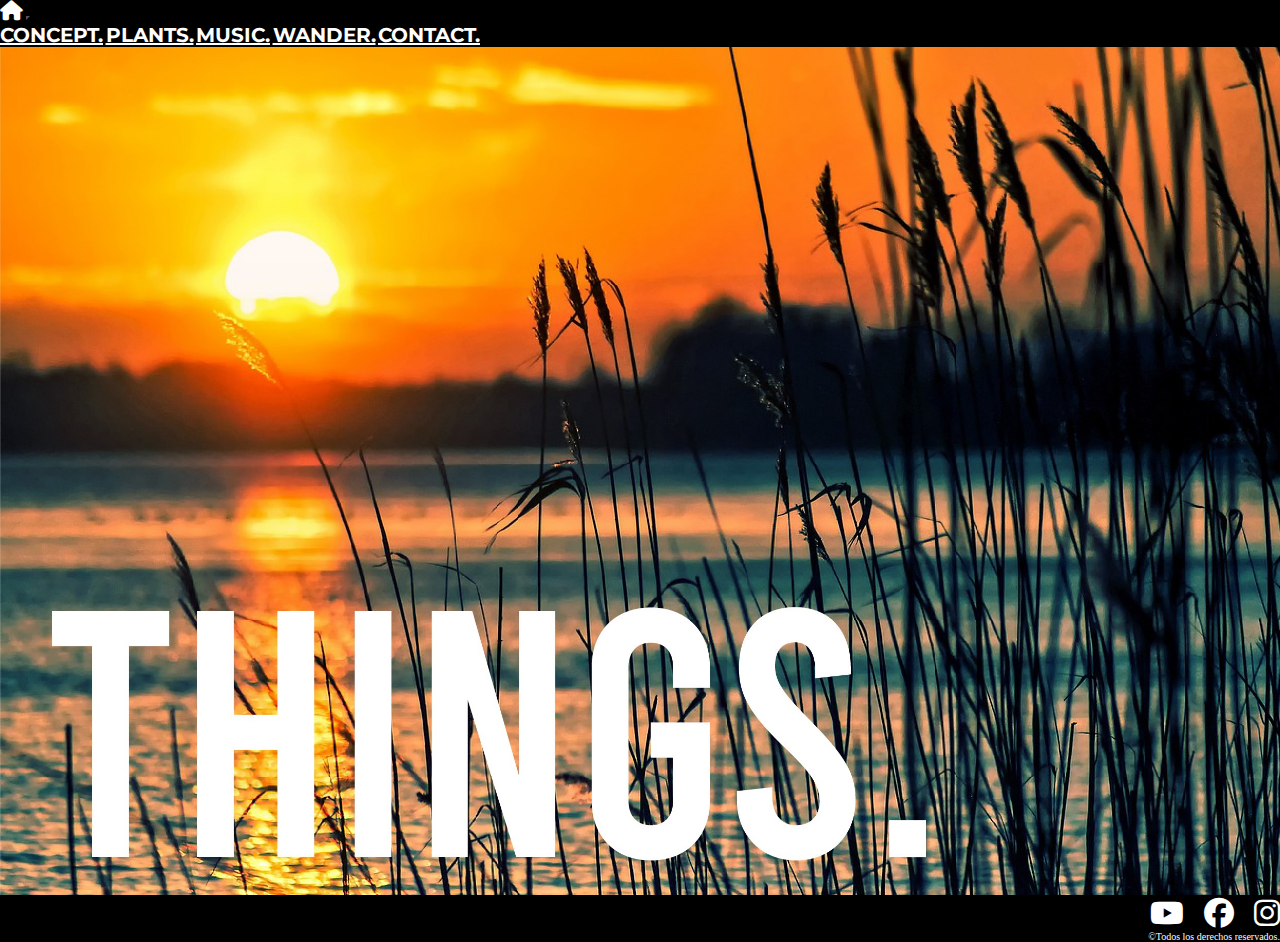
<file: index.html>
<!DOCTYPE html>
<html lang="en">
<head>
    <meta charset="UTF-8">
    <meta http-equiv="X-UA-Compatible" content="IE=edge">
    <meta name="viewport" content="width=device-width, initial-scale=1.0">
    <title>HOME</title>


    <!--link bootstrap-->
    <link href="https://cdn.jsdelivr.net/npm/bootstrap@5.3.0/dist/css/bootstrap.min.css" rel="stylesheet" integrity="sha384-9ndCyUaIbzAi2FUVXJi0CjmCapSmO7SnpJef0486qhLnuZ2cdeRhO02iuK6FUUVM" crossorigin="anonymous">

    <!--Font Awesome-->
    <link rel="stylesheet" href="https://cdnjs.cloudflare.com/ajax/libs/font-awesome/6.4.0/css/all.min.css">

    <!--link a CSS-->
    <link rel="stylesheet" href="./css/style.css">
</head>
<body>
    <!--Navbar-->
    <nav class="navbar navbar-expand-lg bg-nav" >
        <div class="container-fluid">
          <a class="navbar-brand" href="index.html"><i class="fa-solid fa-house" style="color: #ffffff;"></i></a>
          <button class="navbar-toggler" type="button" data-bs-toggle="collapse" data-bs-target="#navbarNavAltMarkup" aria-controls="navbarNavAltMarkup" aria-expanded="false" aria-label="Toggle navigation">
            <span class="navbar-toggler-icon"></span>
          </button>
          <div class="collapse navbar-collapse justify-content-end" id="navbarNavAltMarkup">
            <div class="navbar-nav">
              <a class="nav-link concept" aria-current="page" href="./concept.html">CONCEPT.</a>
              <a class="nav-link plants" href="./plants.html">PLANTS.</a>
              <a class="nav-link music" href="./music.html">MUSIC.</a>
              <a class="nav-link wander" href="./wander.html">WANDER.</a>
              <a class="nav-link contact" href="./contact.html">CONTACT.</a>
            </div>
          </div>
        </div>
    </nav>    

    <!--banner-->
    <main class="banner-things">
        <img src="resources/things.jpg" alt="Banner de fondo" width="100%" >
    </main>


    <footer id="footer">
        <div class="redes">
            <a class="youtube" href="www.youtube.com"><i class="fa-brands fa-youtube" style="color: #ffffff;"></i></a> 

            <a class="facebook" href="www.youtube.com"><i class="fa-brands fa-facebook" style="color: #ffffff;"></i></a>

            <a class="instagram" href="www.youtube.com"><i class="fa-brands fa-instagram" style="color: #ffffff;"></i></a>
        </div>

        <div class="copyright">
            <p>©Todos los derechos reservados.</p>
        </div>
    </footer>

    <!--link bootstrap-->
    <script src="https://cdn.jsdelivr.net/npm/bootstrap@5.3.0/dist/js/bootstrap.bundle.min.js" integrity="sha384-geWF76RCwLtnZ8qwWowPQNguL3RmwHVBC9FhGdlKrxdiJJigb/j/68SIy3Te4Bkz" crossorigin="anonymous"></script>
</body>
</html>
</file>
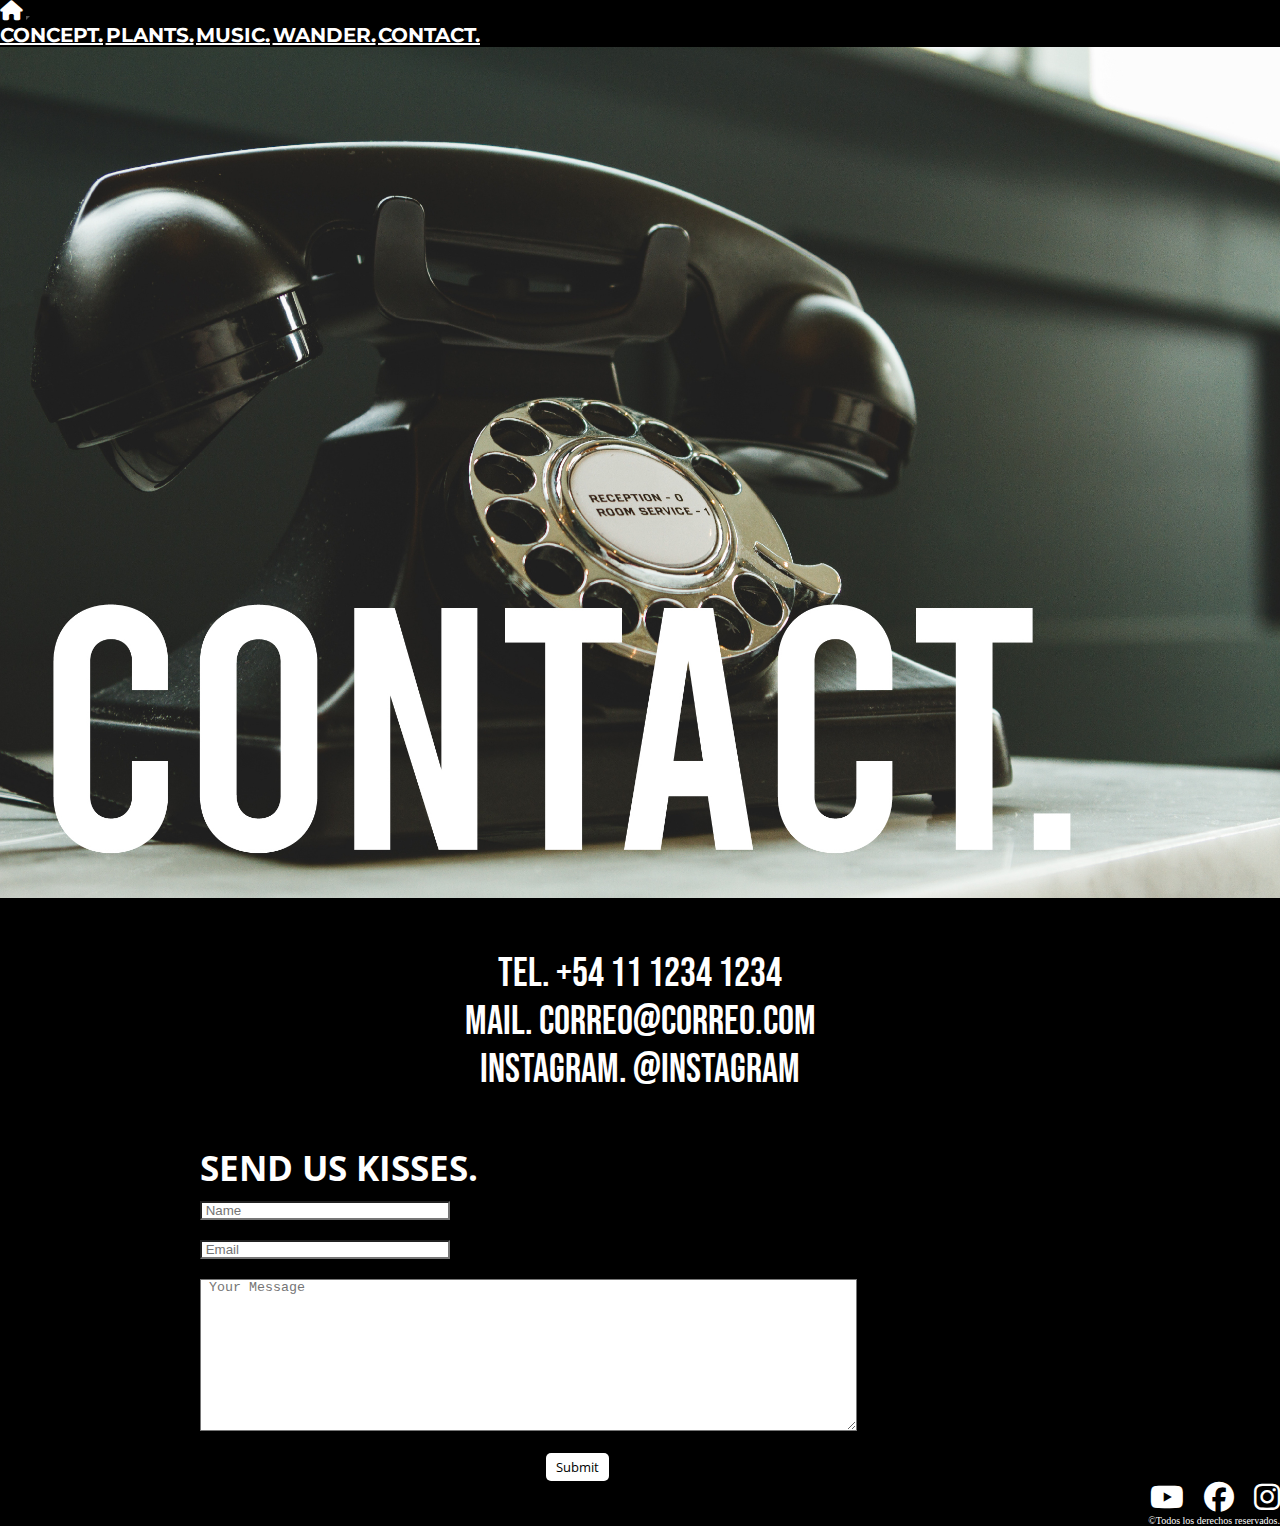
<file: contact.html>
<!DOCTYPE html>
<html lang="en">
<head>
    <meta charset="UTF-8">
    <meta http-equiv="X-UA-Compatible" content="IE=edge">
    <meta name="viewport" content="width=device-width, initial-scale=1.0">
    <title>CONTACT.</title>

        <!--link bootstrap-->
        <link href="https://cdn.jsdelivr.net/npm/bootstrap@5.3.0/dist/css/bootstrap.min.css" rel="stylesheet" integrity="sha384-9ndCyUaIbzAi2FUVXJi0CjmCapSmO7SnpJef0486qhLnuZ2cdeRhO02iuK6FUUVM" crossorigin="anonymous">

        <!--Font Awesome-->
        <link rel="stylesheet" href="https://cdnjs.cloudflare.com/ajax/libs/font-awesome/6.4.0/css/all.min.css">
    
        <!--link a CSS-->
        <link rel="stylesheet" href="./css/style.css">
</head>
<body>

      <!--Navbar-->
      <nav class="navbar navbar-expand-lg bg-nav" >
        <div class="container-fluid">
          <a class="navbar-brand" href="index.html"><i class="fa-solid fa-house" style="color: #ffffff;"></i></a>
          <button class="navbar-toggler" type="button" data-bs-toggle="collapse" data-bs-target="#navbarNavAltMarkup" aria-controls="navbarNavAltMarkup" aria-expanded="false" aria-label="Toggle navigation">
            <span class="navbar-toggler-icon"></span>
          </button>
          <div class="collapse navbar-collapse justify-content-end" id="navbarNavAltMarkup">
            <div class="navbar-nav">
              <a class="nav-link concept" aria-current="page" href="./concept.html">CONCEPT.</a>
              <a class="nav-link plants" href="./plants.html">PLANTS.</a>
              <a class="nav-link music" href="./music.html">MUSIC.</a>
              <a class="nav-link wander" href="./wander.html">WANDER.</a>
              <a class="nav-link contact" href="./contact.html">CONTACT.</a>
            </div>
          </div>
        </div>
    </nav>    

    <!--banner-->
    <main class="banner-things">
        <img src="resources/contactbackground.jpg" alt="Banner de fondo" width="100%" >
    </main>

    <section class="contacto">
        <p class="ctc-p">Tel. +54 11 1234 1234</p>
        <p class="ctc-p">Mail. correo@correo.com</p>
        <p class="ctc-p">Instagram. @instagram</p>
    </section>

    <!--formulario-->

    <section class="media">
        <h2 class="title3">SEND US KISSES.</h2>
    </section>


    <section class="form">
        <form action="form.php" method="post">
           <div class="form2">
                <input class="form1" type="text" name="nombre" id="nombre" placeholder=" Name">
            </div>

            <div class="form2">
                <input class="form1" type="email" name="Email" id="Email" placeholder=" Email">
            </div>

            <div class="form3">
                <textarea class="form4" name="" id="" cols="80" rows="10" placeholder=" Your Message"></textarea>
            </div>

            <div class="contenedor-boton">
                <input type="submit" class="boton2">
            </div>
        </form>
    </section>

    <!--footer-->

    <footer id="footer">
        <div class="redes">
            <a class="youtube" href="www.youtube.com"><i class="fa-brands fa-youtube" style="color: #ffffff;"></i></a> 

            <a class="facebook" href="www.youtube.com"><i class="fa-brands fa-facebook" style="color: #ffffff;"></i></a>

            <a class="instagram" href="www.youtube.com"><i class="fa-brands fa-instagram" style="color: #ffffff;"></i></a>
        </div>

        <div class="copyright">
            <p>©Todos los derechos reservados.</p>
        </div>
    </footer>

    



    <!--link bootstrap-->
<script src="https://cdn.jsdelivr.net/npm/bootstrap@5.3.0/dist/js/bootstrap.bundle.min.js" integrity="sha384-geWF76RCwLtnZ8qwWowPQNguL3RmwHVBC9FhGdlKrxdiJJigb/j/68SIy3Te4Bkz" crossorigin="anonymous"></script>
    
</body>
</html>
</file>
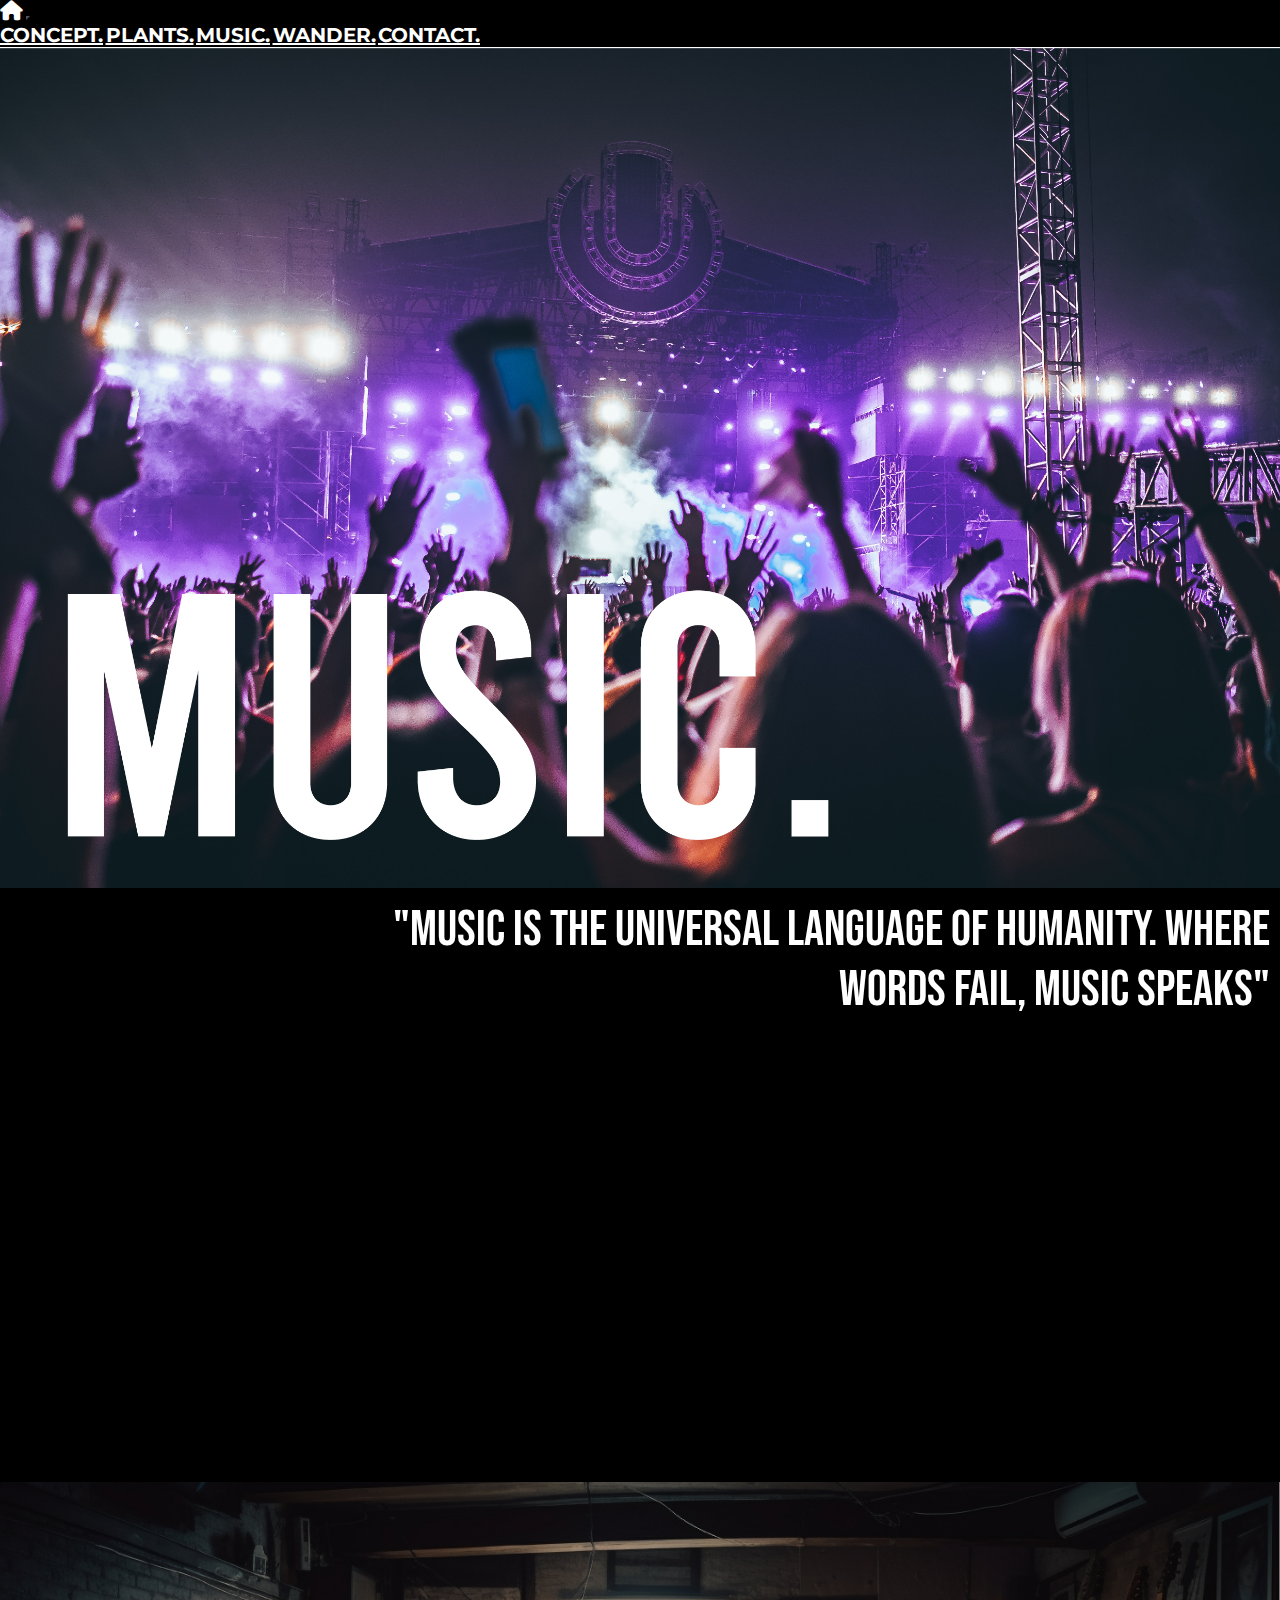
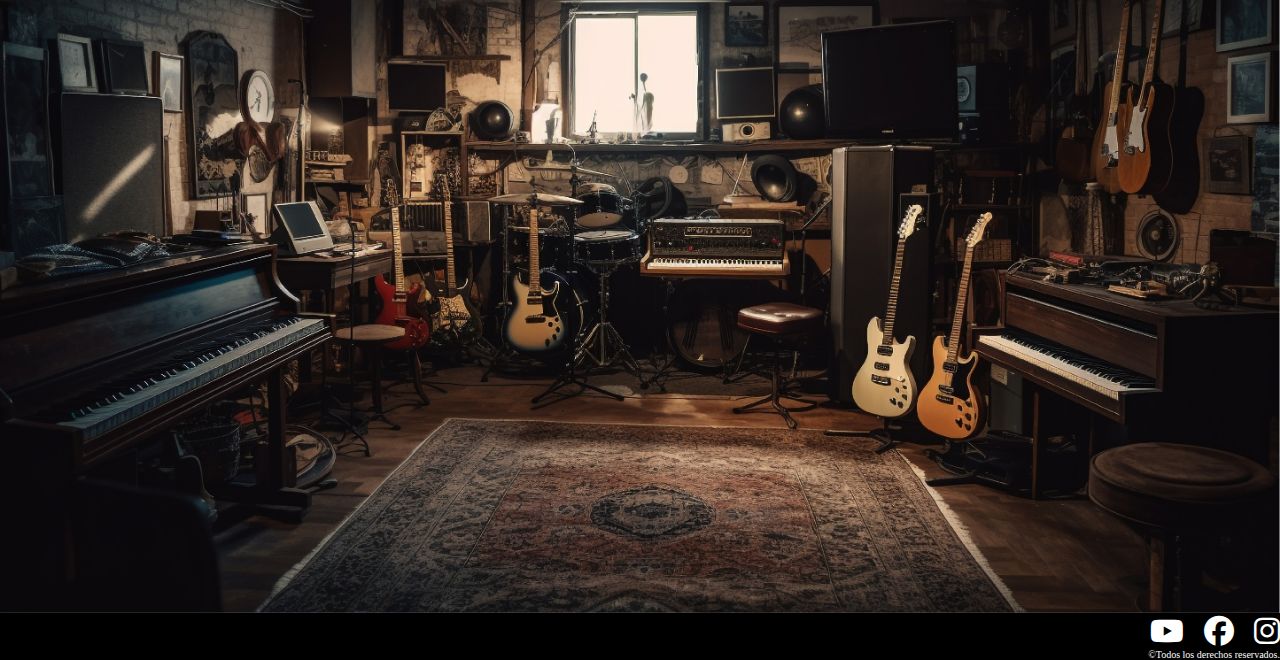
<file: music.html>
<!DOCTYPE html>
<html lang="en">
<head>
    <meta charset="UTF-8">
    <meta http-equiv="X-UA-Compatible" content="IE=edge">
    <meta name="viewport" content="width=device-width, initial-scale=1.0">
    <title>MUSIC.</title>

       <!--link bootstrap-->
       <link href="https://cdn.jsdelivr.net/npm/bootstrap@5.3.0/dist/css/bootstrap.min.css" rel="stylesheet" integrity="sha384-9ndCyUaIbzAi2FUVXJi0CjmCapSmO7SnpJef0486qhLnuZ2cdeRhO02iuK6FUUVM" crossorigin="anonymous">

       <!--Font Awesome-->
       <link rel="stylesheet" href="https://cdnjs.cloudflare.com/ajax/libs/font-awesome/6.4.0/css/all.min.css">
   
       <!--link a CSS-->
       <link rel="stylesheet" href="./css/style.css">
</head>
<body>

     <!--Navbar-->
     <nav class="navbar navbar-expand-lg bg-nav" >
        <div class="container-fluid">
          <a class="navbar-brand" href="index.html"><i class="fa-solid fa-house" style="color: #ffffff;"></i></a>
          <button class="navbar-toggler" type="button" data-bs-toggle="collapse" data-bs-target="#navbarNavAltMarkup" aria-controls="navbarNavAltMarkup" aria-expanded="false" aria-label="Toggle navigation">
            <span class="navbar-toggler-icon"></span>
          </button>
          <div class="collapse navbar-collapse justify-content-end" id="navbarNavAltMarkup">
            <div class="navbar-nav">
              <a class="nav-link concept" aria-current="page" href="./concept.html">CONCEPT.</a>
              <a class="nav-link plants" href="./plants.html">PLANTS.</a>
              <a class="nav-link music" href="./music.html">MUSIC.</a>
              <a class="nav-link wander" href="./wander.html">WANDER.</a>
              <a class="nav-link contact" href="./contact.html">CONTACT.</a>
            </div>
          </div>
        </div>
    </nav>    

    <!--banner-->
    <main class="banner-things">
        <img src="resources/musicbackground-01.jpg" alt="Banner de fondo" width="100%" >
    </main>

    <!--titulo-->
    <section class="contenedor-title">
        <h1 class="title">"MUSIC IS THE UNIVERSAL LANGUAGE OF HUMANITY. WHERE WORDS FAIL, MUSIC SPEAKS"</h1>
    </section>

    <!--playlist-->

    <div class="playlist">
        <iframe style="border-radius:12px" src="https://open.spotify.com/embed/playlist/37i9dQZF1DWTJ7xPn4vNaz?utm_source=generator" width="250" height="352" frameBorder="0" allowfullscreen="" allow="autoplay; clipboard-write; encrypted-media; fullscreen; picture-in-picture" loading="lazy"></iframe>
    </div>


    <section>
        <img src="resources/music2.jpg" alt="Sala de ensayo" width="100%">
    </section>





    <!--footer-->
    <footer id="footer">
        <div class="redes">
            <a class="youtube" href="www.youtube.com"><i class="fa-brands fa-youtube" style="color: #ffffff;"></i></a> 

            <a class="facebook" href="www.youtube.com"><i class="fa-brands fa-facebook" style="color: #ffffff;"></i></a>

            <a class="instagram" href="www.youtube.com"><i class="fa-brands fa-instagram" style="color: #ffffff;"></i></a>
        </div>

        <div class="copyright">
            <p>©Todos los derechos reservados.</p>
        </div>
    </footer>

    <!--link bootstrap-->
    <script src="https://cdn.jsdelivr.net/npm/bootstrap@5.3.0/dist/js/bootstrap.bundle.min.js" integrity="sha384-geWF76RCwLtnZ8qwWowPQNguL3RmwHVBC9FhGdlKrxdiJJigb/j/68SIy3Te4Bkz" crossorigin="anonymous"></script>
</body>
</html>
</file>
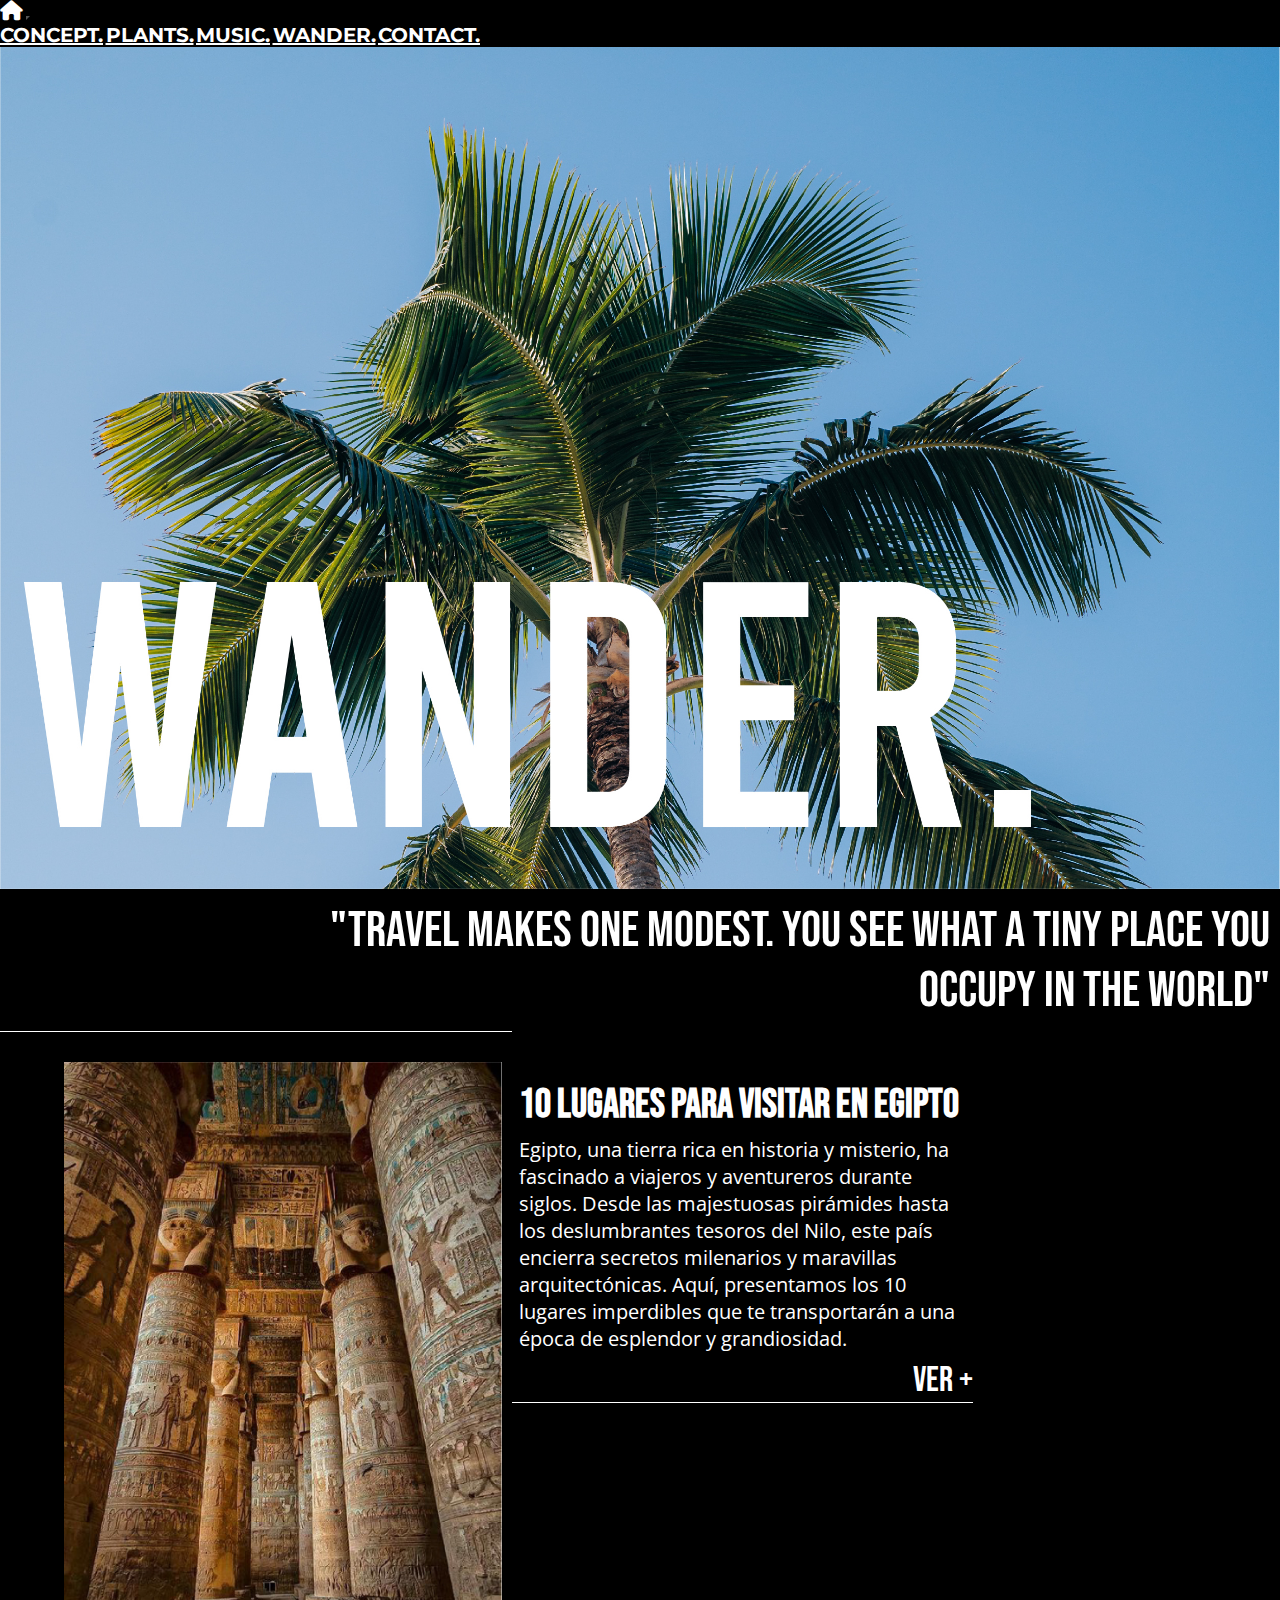
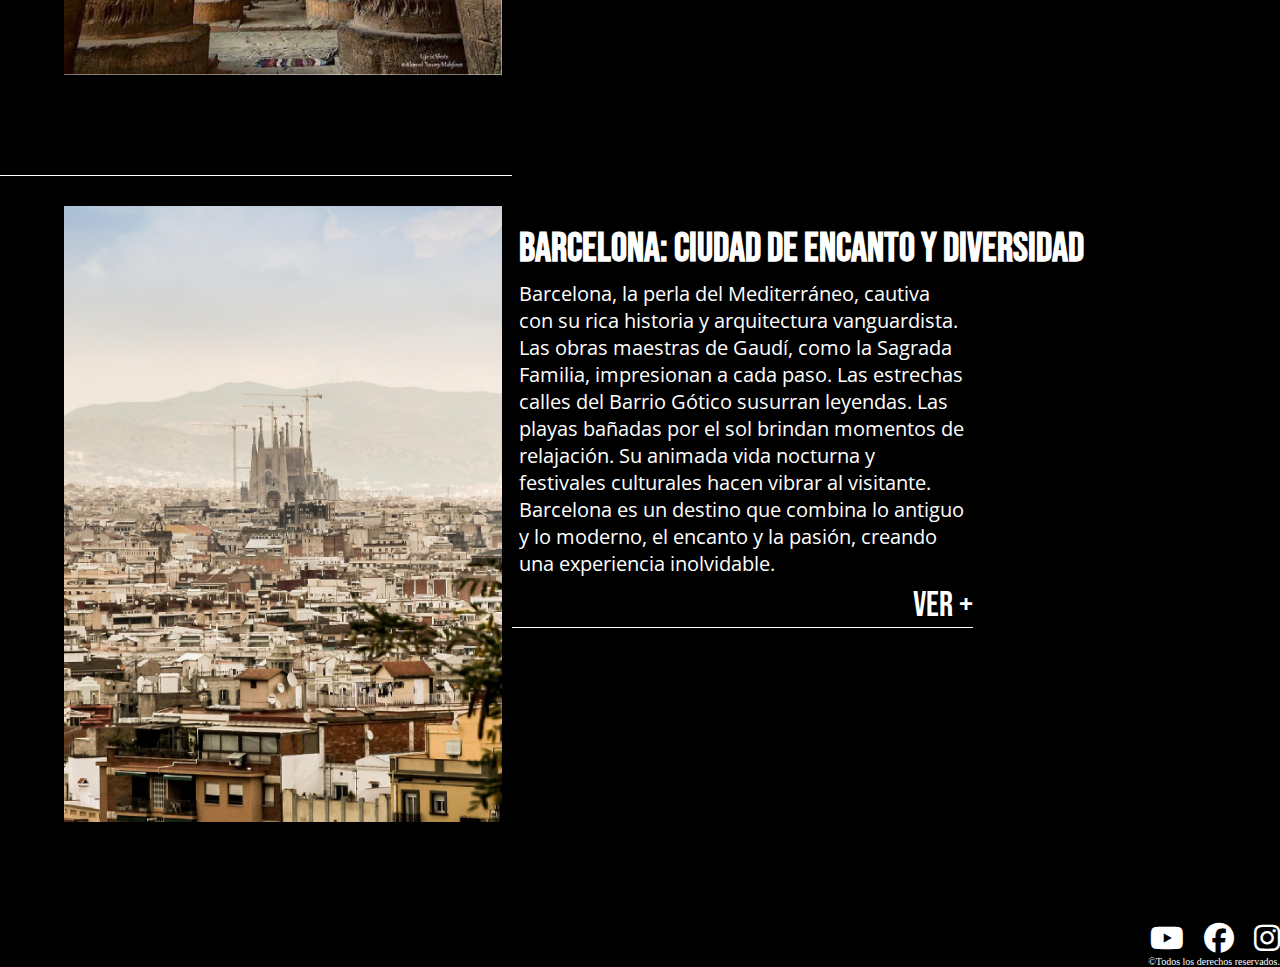
<file: wander.html>
<!DOCTYPE html>
<html lang="en">
<head>
    <meta charset="UTF-8">
    <meta http-equiv="X-UA-Compatible" content="IE=edge">
    <meta name="viewport" content="width=device-width, initial-scale=1.0">
    <title>WANDER.</title>

        <!--link bootstrap-->
        <link href="https://cdn.jsdelivr.net/npm/bootstrap@5.3.0/dist/css/bootstrap.min.css" rel="stylesheet" integrity="sha384-9ndCyUaIbzAi2FUVXJi0CjmCapSmO7SnpJef0486qhLnuZ2cdeRhO02iuK6FUUVM" crossorigin="anonymous">

        <!--Font Awesome-->
        <link rel="stylesheet" href="https://cdnjs.cloudflare.com/ajax/libs/font-awesome/6.4.0/css/all.min.css">
    
        <!--link a CSS-->
        <link rel="stylesheet" href="./css/style.css">
</head>
<body>
    <!--Navbar-->
    <nav class="navbar navbar-expand-lg bg-nav" >
        <div class="container-fluid">
          <a class="navbar-brand" href="index.html"><i class="fa-solid fa-house" style="color: #ffffff;"></i></a>
          <button class="navbar-toggler" type="button" data-bs-toggle="collapse" data-bs-target="#navbarNavAltMarkup" aria-controls="navbarNavAltMarkup" aria-expanded="false" aria-label="Toggle navigation">
            <span class="navbar-toggler-icon"></span>
          </button>
          <div class="collapse navbar-collapse justify-content-end" id="navbarNavAltMarkup">
            <div class="navbar-nav">
              <a class="nav-link concept" aria-current="page" href="./concept.html">CONCEPT.</a>
              <a class="nav-link plants" href="./plants.html">PLANTS.</a>
              <a class="nav-link music" href="./music.html">MUSIC.</a>
              <a class="nav-link wander" href="./wander.html">WANDER.</a>
              <a class="nav-link contact" href="./contact.html">CONTACT.</a>
            </div>
          </div>
        </div>
    </nav>    

        <!--banner-->
        <main class="banner-things">
            <img src="resources/wanderbackground.jpg" alt="Banner de fondo" width="100%" >
        </main>

            <!--titulo-->
    <section class="contenedor-title">
        <h1 class="title">"TRAVEL MAKES ONE MODEST. YOU SEE WHAT A TINY PLACE YOU OCCUPY IN THE WORLD"</h1>
    </section>

    <!--articulo 1-->
    <section class="blockwander">
        <img class="img-wander" src="resources/egypt.jpg" alt="templo egipcio">

        <section class="blockwander2">
            <h2 class="mini-title">10 LUGARES PARA VISITAR EN EGIPTO</h2>
            <p class="paragraph-plants">Egipto, una tierra rica en historia y misterio, ha fascinado a viajeros y aventureros durante siglos. Desde las majestuosas pirámides hasta los deslumbrantes tesoros del Nilo, este país encierra secretos milenarios y maravillas arquitectónicas. Aquí, presentamos los 10 lugares imperdibles que te transportarán a una época de esplendor y grandiosidad.</p>
            
            <button class="boton"> VER +</button>
        </section>
    </section>
    
    <!--articulo 2-->

    <section class="blockwander">
        <img class="img-wander" src="resources/barcelona.jpg" alt="templo egipcio">

        <section class="blockwander2">
            <h2 class="mini-title">Barcelona: Ciudad de Encanto y Diversidad</h2>
            <p class="paragraph-plants">Barcelona, la perla del Mediterráneo, cautiva con su rica historia y arquitectura vanguardista. Las obras maestras de Gaudí, como la Sagrada Familia, impresionan a cada paso. Las estrechas calles del Barrio Gótico susurran leyendas. Las playas bañadas por el sol brindan momentos de relajación. Su animada vida nocturna y festivales culturales hacen vibrar al visitante. Barcelona es un destino que combina lo antiguo y lo moderno, el encanto y la pasión, creando una experiencia inolvidable.</p>
            
            <button class="boton"> VER +</button>
        </section>
    </section>


<!--footer-->
<footer id="footer">
    <div class="redes">
        <a class="youtube" href="www.youtube.com"><i class="fa-brands fa-youtube" style="color: #ffffff;"></i></a> 

        <a class="facebook" href="www.youtube.com"><i class="fa-brands fa-facebook" style="color: #ffffff;"></i></a>

        <a class="instagram" href="www.youtube.com"><i class="fa-brands fa-instagram" style="color: #ffffff;"></i></a>
    </div>

    <div class="copyright">
        <p>©Todos los derechos reservados.</p>
    </div>
</footer>

<!--link bootstrap-->
<script src="https://cdn.jsdelivr.net/npm/bootstrap@5.3.0/dist/js/bootstrap.bundle.min.js" integrity="sha384-geWF76RCwLtnZ8qwWowPQNguL3RmwHVBC9FhGdlKrxdiJJigb/j/68SIy3Te4Bkz" crossorigin="anonymous"></script>
    
</body>
</html>
</file>
<file: css/style.css>
/*TYPO*/ 
@import url('https://fonts.googleapis.com/css2?family=Bebas+Neue&family=Montserrat:wght@600&family=Open+Sans&display=swap');

* {
    margin: 0;
    padding: 0;
    box-sizing: border-box;
    background-color: black;
}

html {
    font-size: 62.5%;
    background-color: #000000;
}

img {
    width: 100%;
}

.bg-nav {
    background-color: black
    ;
}

.nav-link {
    color: #FFFFFF;
    font-weight:bolder;
    font-family:'Montserrat', sans-serif;
    font-size: 2rem;
}

.navbar-brand {
    font-size: 2rem;
}


/*navbar colores*/
.concept:hover {
    color: #FFB30D;
}

.plants:hover {
    color: #04D939;
}

.music:hover {
    color: #3CA6A6;
}

.wander:hover {
    color: #FACFCE;
}

.contact:hover {
    color: #A68F97;
}

#footer {
    background-color: black;
    display: flex;
    flex-direction: column;
    align-items: end;
}

.redes {
    display: flex;
    font-size: 3rem;
    gap: 2rem;
}

.copyright {
    color: white;
}


/*titulo h1*/

.contenedor-title {
    display: flex;
    justify-content: flex-end;
    padding: 1rem;
}

.title {
    margin: 0;
    font-family: 'Bebas Neue', sans-serif;
    font-size: 5rem;
    color: #FFFFFF;
    font-weight: 500;
    text-align: right;
    width: 75%;
}

/*texto 1 y 2 - CONCEPT*/

.paragraph-one {
    margin: 0;
    font-family:'Open Sans', sans-serif;
    color: #FFFFFF;
    font-size: 2rem;
    width: 35%;
    border-top: 0.05rem solid #FFFFFF ;
    border-bottom: 0.05rem solid #FFFFFF;
    padding-top: 0.7rem;
    padding-bottom: 0.7rem;
    padding-left: 0.7rem;
    padding-right: 0.7rem;
}

.contenedor-right {
    display: flex;
    justify-content:end;
    text-align: right;
}

/*banner 2*/
.banner2 {
    padding-top: 2rem;
    padding-bottom: 2rem;
}

/*titulo 2 - PLANTS*/ 

.title2 {
    margin: 0;
    font-family: 'Bebas Neue', sans-serif;
    font-size: 10rem;
    color: #FFFFFF;
    font-weight: 500;
    padding: 2rem;
    padding-right: 5rem;
}

/*bloques de PLANTS*/

.img-plants {
    width: 40%;
    padding-left: 15%;
    padding-right: 1rem;
}

.block1 {
    display: flex;
}

.block2 {
    display: flex;
    flex-direction: column;
}


/*formato de los textos - PLANTS*/
.mini-title {
    font-family: 'Bebas Neue', sans-serif;
    font-size: 4rem;
    color: #FFFFFF;
    padding-left: 0.7rem;
}

.paragraph-plants {
    margin: 0;
    font-family:'Open Sans', sans-serif;
    color: #FFFFFF;
    font-size: 2rem;
    width: 60%;
    padding-top: 0.7rem;
    padding-bottom: 0.7rem;
    padding-left: 0.7rem;
    padding-right: 0.7rem;
}

.block3 {
    display: flex;
    padding: 7rem;
}

.img-plants2 {
    width: 40%;
    padding-left: 1rem;
    padding-right: 15%;
}

.block4 {
    text-align: right;

}

.paragraph-plants2 {
    font-family:'Open Sans', sans-serif;
    color: #FFFFFF;
    font-size: 2rem;
    padding-left: 40%;
}

.playlist {
    margin: 0;
    display: flex;
    justify-content: center;
    padding: 5rem;
}

.img-wander {
    width: 40%;
    padding-left: 5%;
    padding-right: 1rem;
    padding-top: 3rem;
    border-top: 0.1rem solid #FFFFFF;
}

.blockwander {
    display: flex;
    padding-bottom: 10rem;
}

.blockwander2 {
    display: flex;
    flex-direction: column;
    padding-top: 5rem;
}
.boton {
    all: unset;
    font-family: 'Bebas Neue', sans-serif;
    font-size: 3.5rem;
    color: #FFFFFF;
    cursor: pointer;
    text-align: right;
    margin-right: 40%;
    border-bottom: 0.1rem solid  #FFFFFF;
}

.boton:hover {
    color: gray;
    
}

.contacto {
    font-family:'Bebas Neue', sans-serif;
    font-size: 4rem;
    color: white;
    text-align: center;
    padding-top: 5rem;
}

.ctc-p {
    margin: 0;
}

.title3 {
    font-family:'Open Sans', sans-serif;
    color: #FFFFFF;
    margin: 0;
    font-size: 3.5rem;
    margin-left: 20rem;
    padding-top: 5rem;
    padding-bottom: 1rem;
}

.form {
    padding-left: 20rem;
}

.form1 {
    background-color: white;
    width: 25rem;
    
    }

.form4 {
    background-color: white;
}

.form2 {
    text-align: start;
    padding-bottom: 2rem;

}

.form3 {
    text-align: start;
    padding-bottom: 2rem;
    
}

.boton2 {
    color: black;
    background-color: white;
    font-family:'Open Sans', sans-serif; 
    border: none;
    padding: 5px 10px;
    border-radius: 5px;

}

.contenedor-boton {
    padding-left: 32%;
}

/*media q para mobile*/

@media only screen and (max-width: 390px) {

    .title {
        margin: 0;
        font-family: 'Bebas Neue', sans-serif;
        font-size: 25px;
        color: #FFFFFF;
        font-weight: 500;
        text-align: right;
        width: 75%;
    }

    .paragraph-one {
        margin: 0;
        font-family:'Open Sans', sans-serif;
        color: #FFFFFF;
        font-size: 10px;
        width: 45%;
        border-top: 0.05rem solid #FFFFFF ;
        border-bottom: 0.05rem solid #FFFFFF;
        padding-top: 0.7rem;
        padding-bottom: 0.7rem;
        padding-left: 0.7rem;
        padding-right: 0.7rem;
    }

    .title2 {
        margin: 0;
        font-family: 'Bebas Neue', sans-serif;
        font-size: 50px;
        color: #FFFFFF;
        font-weight: 500;
        padding: 2rem;

    }

    .contenedor-title {
        display: flex;
        justify-content:right ;
        text-align: center;
    }

    .contenedor-right {
        display: flex;
        justify-content:center ;
        text-align: center;
    }

    .block1 {
        display: flex;
        flex-direction: column;
        justify-content: center;
        text-align: center;
        align-items: center;
    }

    .img-plants {
        width: 40%;
        padding: 0;
    
    }

    .paragraph-plants {
        margin: 0;
        font-family:'Open Sans', sans-serif;
        color: #FFFFFF;
        font-size: 1rem;
        padding: 0;
        width: 100%;
        padding: 2rem;
        text-align: center;
    }

    .block3 {
        display: flex;
        flex-direction: column-reverse;
        justify-content: center;
        text-align: center;
        align-items: center;
        padding: 0;
    }

    .img-plants2 {
        width: 40%;
        padding: 0;
    }

    .block4 {
        text-align: center;
    
    }

    .paragraph-plants2 {
        font-family:'Open Sans', sans-serif;
        color: #FFFFFF;
        font-size: 1rem;
        padding: 2rem;
        width: 100%;

    }

    .img-wander {
        width: 60%;
        height: 70%;
        border-top: 0.1rem solid #FFFFFF;
    }

    .blockwander {
        display: flex;
        flex-direction: column;
        align-items: center;
    }

    .blockwander2 {
        display: flex;
        align-items: center;
    }

    .mini-title {
        text-align: center;
    }

    .boton {
        margin: 0;
        border: 0;
    }

    .ctc-p {
        font-size: 20px;
    }

    .title3 {
        margin: 0;
        padding: 0;
        padding-top: 2rem;
    }

    .media {
        text-align: center;
    }

    .form {
        padding: 0;

    }  

    .form2 {
        text-align: start;
        padding-bottom: 2rem;
        padding-left: 1rem;
    
    }
    
    .form3 {
        text-align: start;
        padding-bottom: 1rem;
        
    }

    .contenedor-boton {
        padding-left: 80%;
    }

}
</file>
